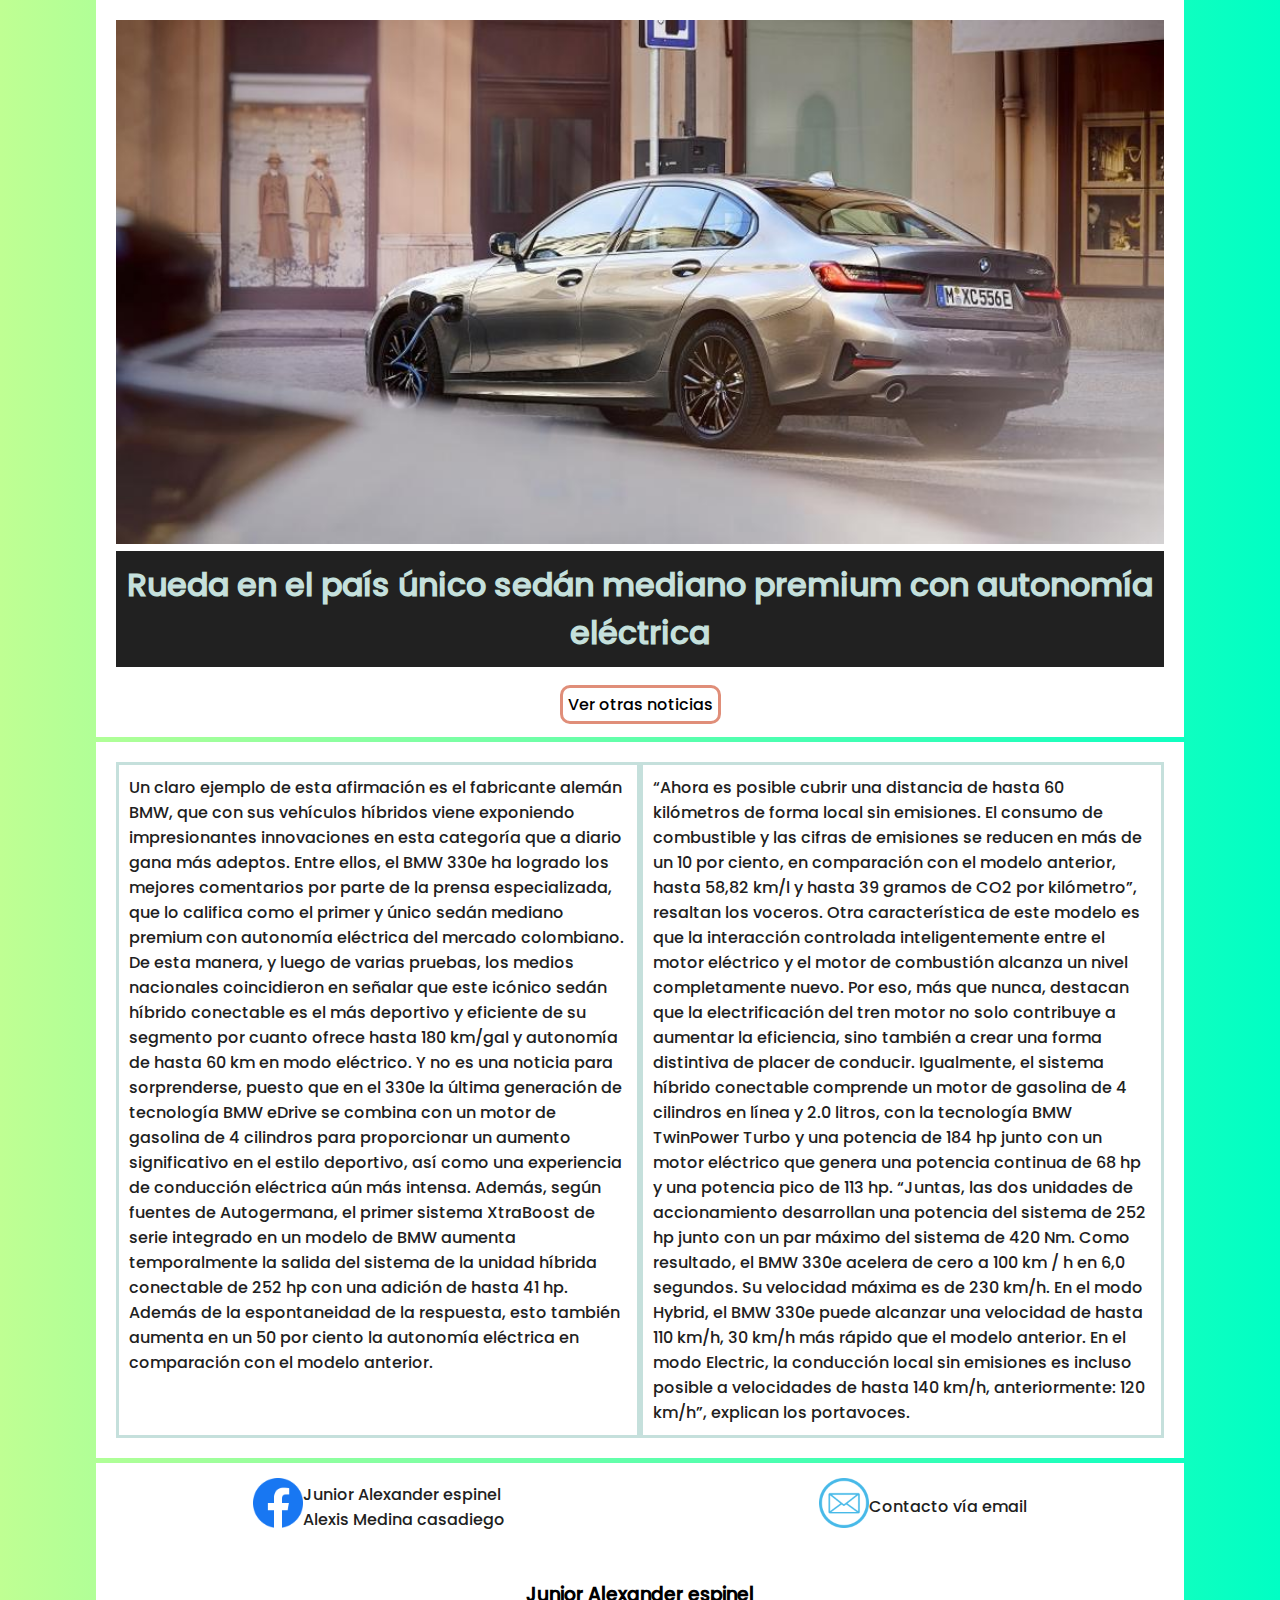
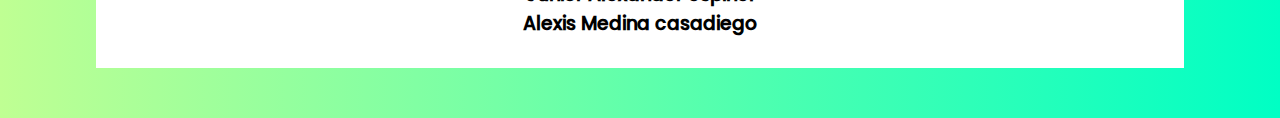
<file: html/noticia1.html>
<!DOCTYPE html>
<html lang="en">
<head>
    <meta charset="UTF-8">
    <meta http-equiv="X-UA-Compatible" content="IE=edge">
    <meta name="viewport" content="width=device-width, initial-scale=1.0">
    <title>Noticia 1</title>
    <link rel="stylesheet" href="../css/noticias.css">
</head>
<body>
    <header class="header contenedor">
       <div class="contenedor-noticia">
           <div class="contenedor-img">
               <img src="../img/noticias/noticia1.jpeg" alt="">
           </div>
           <div class="contenedor-titulo">
               <h1>Rueda en el país único sedán mediano premium con autonomía eléctrica</h1>
           </div>
           <br>
           <a href="../index.html">Ver otras noticias</a>
       </div>
    </header>

    <section class="contenedor">
        <div class="contenedor-texto">
           <div class="parrafo">
            <p>Un claro ejemplo de esta afirmación es el fabricante alemán BMW, que con sus vehículos híbridos viene exponiendo impresionantes innovaciones en esta categoría que a diario gana más adeptos.

                Entre ellos, el BMW 330e ha logrado los mejores comentarios por parte de la prensa especializada, que lo califica como el primer y único sedán mediano premium con autonomía eléctrica del mercado colombiano.
                
                De esta manera, y luego de varias pruebas, los medios nacionales coincidieron en señalar que este icónico sedán híbrido conectable es el más deportivo y eficiente de su segmento por cuanto ofrece hasta 180 km/gal y autonomía de hasta 60 km en modo eléctrico.
                
                Y no es una noticia para sorprenderse, puesto que en el 330e la última generación de tecnología BMW eDrive se combina con un motor de gasolina de 4 cilindros para proporcionar un aumento significativo en el estilo deportivo, así como una experiencia de conducción eléctrica aún más intensa.
                
                Además, según fuentes de Autogermana, el primer sistema XtraBoost de serie integrado en un modelo de BMW aumenta temporalmente la salida del sistema de la unidad híbrida conectable de 252 hp con una adición de hasta 41 hp. Además de la espontaneidad de la respuesta, esto también aumenta en un 50 por ciento la autonomía eléctrica en comparación con el modelo anterior.
                
            </p>
           </div>

           <div class="parrafo">
            “Ahora es posible cubrir una distancia de hasta 60 kilómetros de forma local sin emisiones. El consumo de combustible y las cifras de emisiones se reducen en más de un 10 por ciento, en comparación con el modelo anterior, hasta 58,82 km/l y hasta 39 gramos de CO2 por kilómetro”, resaltan los voceros.
                
            Otra característica de este modelo es que la interacción controlada inteligentemente entre el motor eléctrico y el motor de combustión alcanza un nivel completamente nuevo. Por eso, más que nunca, destacan que la electrificación del tren motor no solo contribuye a aumentar la eficiencia, sino también a crear una forma distintiva de placer de conducir.
            
            Igualmente, el sistema híbrido conectable comprende un motor de gasolina de 4 cilindros en línea y 2.0 litros, con la tecnología BMW TwinPower Turbo y una potencia de 184 hp junto con un motor eléctrico que genera una potencia continua de 68 hp y una potencia pico de 113 hp.
            
            “Juntas, las dos unidades de accionamiento desarrollan una potencia del sistema de 252 hp junto con un par máximo del sistema de 420 Nm. Como resultado, el BMW 330e acelera de cero a 100 km / h en 6,0 segundos. Su velocidad máxima es de 230 km/h. En el modo Hybrid, el BMW 330e puede alcanzar una velocidad de hasta 110 km/h, 30 km/h más rápido que el modelo anterior. En el modo Electric, la conducción local sin emisiones es incluso posible a velocidades de hasta 140 km/h, anteriormente: 120 km/h”, explican los portavoces.
           </div>
        </div>
    </section>

    <footer id="contacto" class="footer contenedor">


        <div class="contenedor-general">

            <div class="red-social">
                <div class="icono">
                    <img src="../img/logo-facebook.png" alt=""
                        width="50px" height="50px">
                </div>
                <div class="texto">
                    <a href="https://www.facebook.com/" target="_blank">Junior Alexander espinel</a> <br>
                    <a href="https://www.facebook.com/" target="_blank">Alexis Medina casadiego</a>
                </div>
            </div>

            <div class="red-social">
                <div class="icono">
                    <img src="../img/logo-email.png" alt="" width="50px"
                        height="50px">
                </div>
                <div class="texto">
                    <a
                        href="mailto:juniorespinel42@gmail.com?subject=Desde página">Contacto
                        vía email</a>
                </div>
            </div>




        </div>

        <div class="powerby">
            <div class="integrantes">
                <h3>Junior Alexander espinel</h3>
                <h3>Alexis Medina casadiego</h3>
            </div>
        </div>
    </footer>
</body>
</html>
</file>
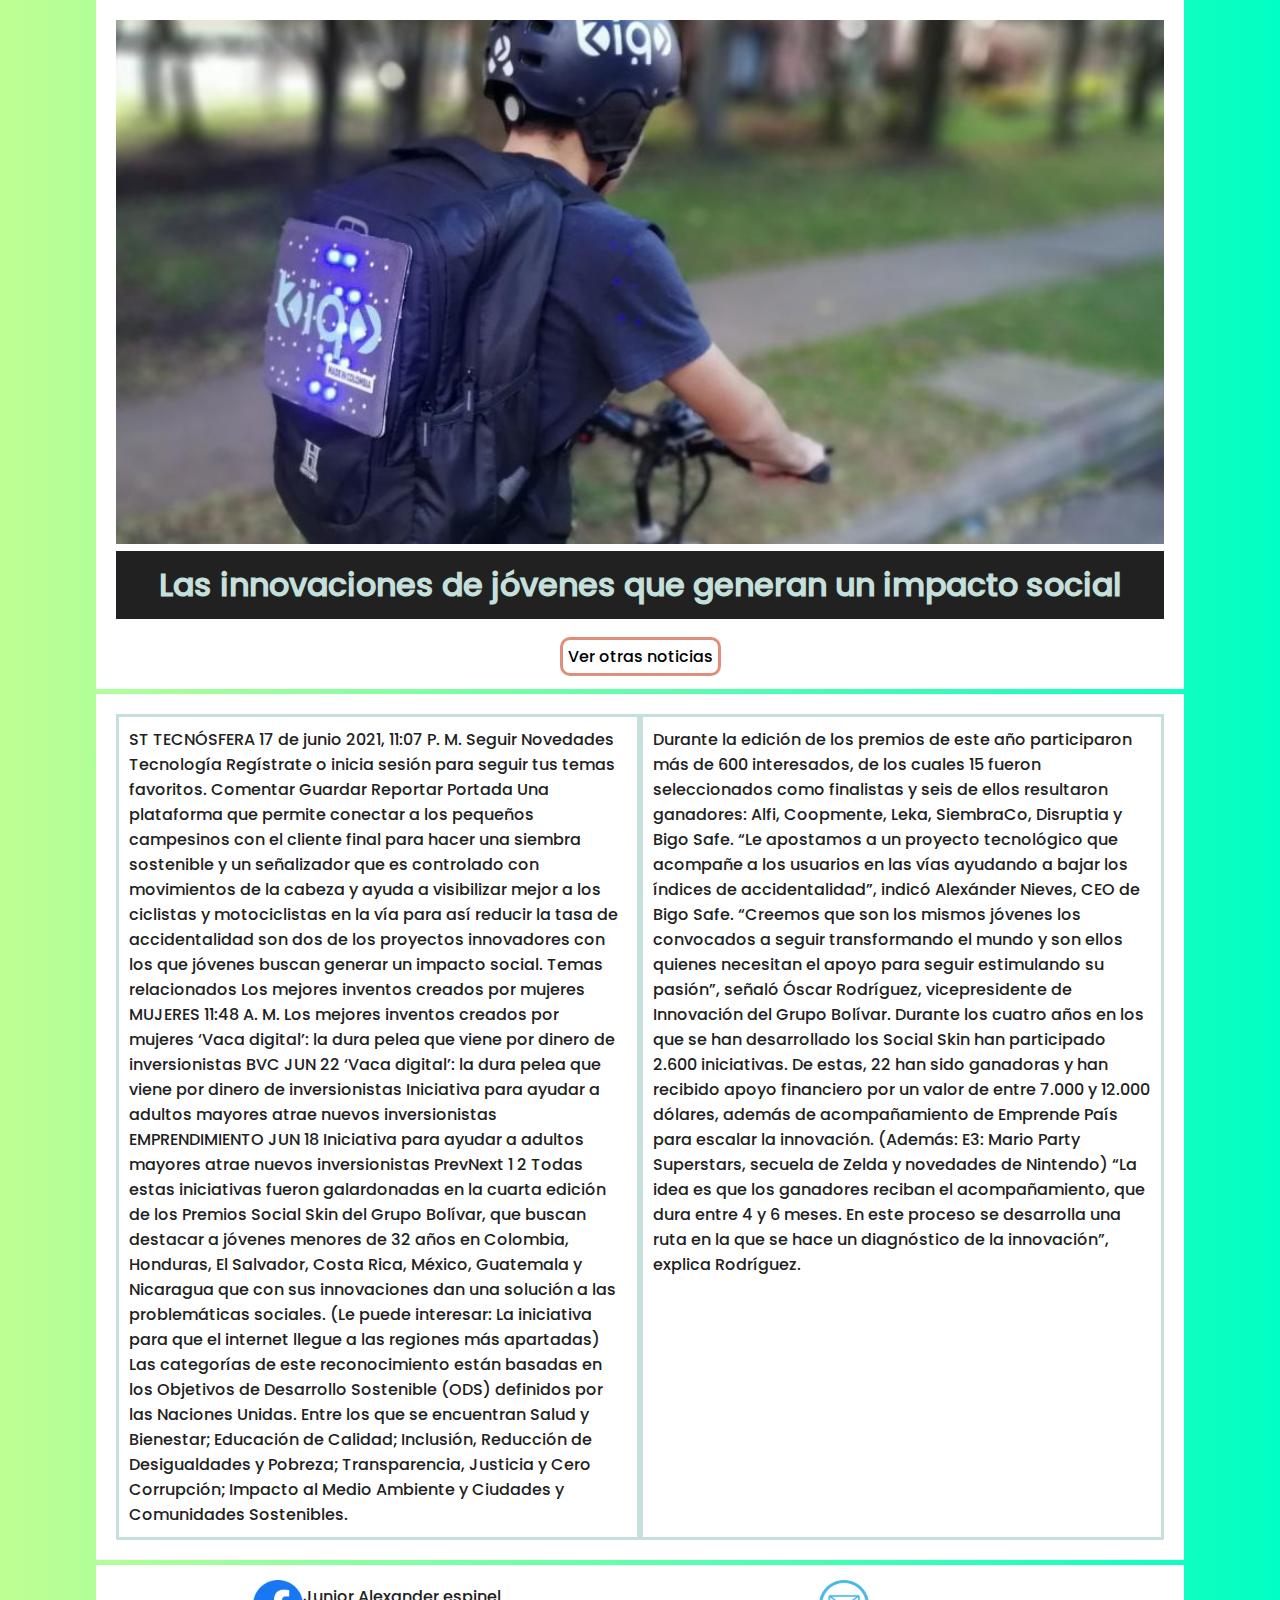
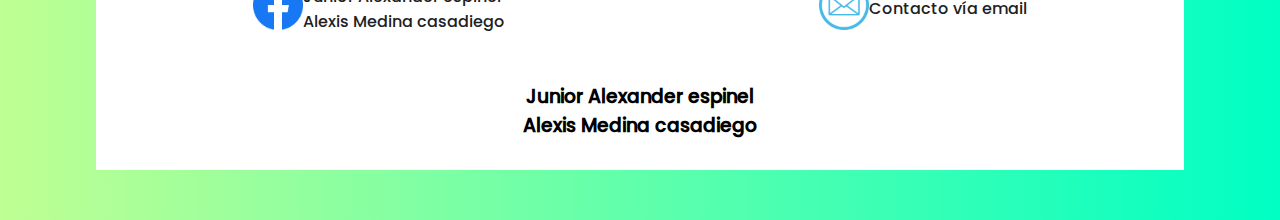
<file: html/noticia2.html>
<!DOCTYPE html>
<html lang="en">
<head>
    <meta charset="UTF-8">
    <meta http-equiv="X-UA-Compatible" content="IE=edge">
    <meta name="viewport" content="width=device-width, initial-scale=1.0">
    <title>Noticia 2</title>
    <link rel="stylesheet" href="../css/noticias.css">
</head>
<body>
    <header class="header contenedor">
       <div class="contenedor-noticia">
           <div class="contenedor-img">
               <img src="../img/noticias/noticia2.jpeg" alt="">
           </div>
           <div class="contenedor-titulo">
               <h1>Las innovaciones de jóvenes que generan un impacto social
            </h1>
           </div>
           <br>
           <a href="../index.html">Ver otras noticias</a>
       </div>
    </header>

    <section class="contenedor">
        <div class="contenedor-texto">
           <div class="parrafo">
            <p>
                ST
                TECNÓSFERA
                17 de junio 2021, 11:07 P. M.
                Seguir
                Novedades Tecnología
                Regístrate o inicia sesión para seguir tus temas favoritos.
                
                Comentar
                Guardar
                Reportar
                Portada
                Una plataforma que permite conectar a los pequeños campesinos con el cliente final para hacer una siembra sostenible y un señalizador que es controlado con movimientos de la cabeza y ayuda a visibilizar mejor a los ciclistas y motociclistas en la vía para así reducir la tasa de accidentalidad son dos de los proyectos innovadores con los que jóvenes buscan generar un impacto social.
                
                Temas relacionados
                Los mejores inventos creados por mujeres
                MUJERES 11:48 A. M.
                Los mejores inventos creados por mujeres
                ‘Vaca digital’: la dura pelea que viene por dinero de inversionistas
                BVC JUN 22
                ‘Vaca digital’: la dura pelea que viene por dinero de inversionistas
                Iniciativa para ayudar a adultos mayores atrae nuevos inversionistas
                EMPRENDIMIENTO JUN 18
                Iniciativa para ayudar a adultos mayores atrae nuevos inversionistas
                PrevNext
                1
                2
                Todas estas iniciativas fueron galardonadas en la cuarta edición de los Premios Social Skin del Grupo Bolívar, que buscan destacar a jóvenes menores de 32 años en Colombia, Honduras, El Salvador, Costa Rica, México, Guatemala y Nicaragua que con sus innovaciones dan una solución a las problemáticas sociales.
                
                (Le puede interesar: La iniciativa para que el internet llegue a las regiones más apartadas)
                
                Las categorías de este reconocimiento están basadas en los Objetivos de Desarrollo Sostenible (ODS) definidos por las Naciones Unidas. Entre los que se encuentran Salud y Bienestar; Educación de Calidad; Inclusión, Reducción de Desigualdades y Pobreza; Transparencia, Justicia y Cero Corrupción; Impacto al Medio Ambiente y Ciudades y Comunidades Sostenibles.

            </p>
           </div>

           <div class="parrafo">
            Durante la edición de los premios de este año participaron más de 600 interesados, de los cuales 15 fueron seleccionados como finalistas y seis de ellos resultaron ganadores: Alfi, Coopmente, Leka, SiembraCo, Disruptia y Bigo Safe.

            “Le apostamos a un proyecto tecnológico que acompañe a los usuarios en las vías ayudando a bajar los índices de accidentalidad”, indicó Alexánder Nieves, CEO de Bigo Safe.
                            
            “Creemos que son los mismos jóvenes los convocados a seguir transformando el mundo y son ellos quienes necesitan el apoyo para seguir estimulando su pasión”, señaló Óscar Rodríguez, vicepresidente de Innovación del Grupo Bolívar.
                
            Durante los cuatro años en los que se han desarrollado los Social Skin han participado 2.600 iniciativas. De estas, 22 han sido ganadoras y han recibido apoyo financiero por un valor de entre 7.000 y 12.000 dólares, además de acompañamiento de Emprende País para escalar la innovación.
            
            (Además: E3: Mario Party Superstars, secuela de Zelda y novedades de Nintendo)
            
            “La idea es que los ganadores reciban el acompañamiento, que dura entre 4 y 6 meses. En este proceso se desarrolla una ruta en la que se hace un diagnóstico de la innovación”, explica Rodríguez.
            
           </div>
        </div>
    </section>

    <footer id="contacto" class="footer contenedor">


        <div class="contenedor-general">

            <div class="red-social">
                <div class="icono">
                    <img src="../img/logo-facebook.png" alt=""
                        width="50px" height="50px">
                </div>
                <div class="texto">
                    <a href="https://www.facebook.com/" target="_blank">Junior Alexander espinel</a> <br>
                    <a href="https://www.facebook.com/" target="_blank">Alexis Medina casadiego</a>
                </div>
            </div>

            <div class="red-social">
                <div class="icono">
                    <img src="../img/logo-email.png" alt="" width="50px"
                        height="50px">
                </div>
                <div class="texto">
                    <a
                        href="mailto:juniorespinel42@gmail.com?subject=Desde página">Contacto
                        vía email</a>
                </div>
            </div>




        </div>

        <div class="powerby">
            <div class="integrantes">
                <h3>Junior Alexander espinel</h3>
                <h3>Alexis Medina casadiego</h3>
            </div>
        </div>
    </footer>
</body>
</html>
</file>
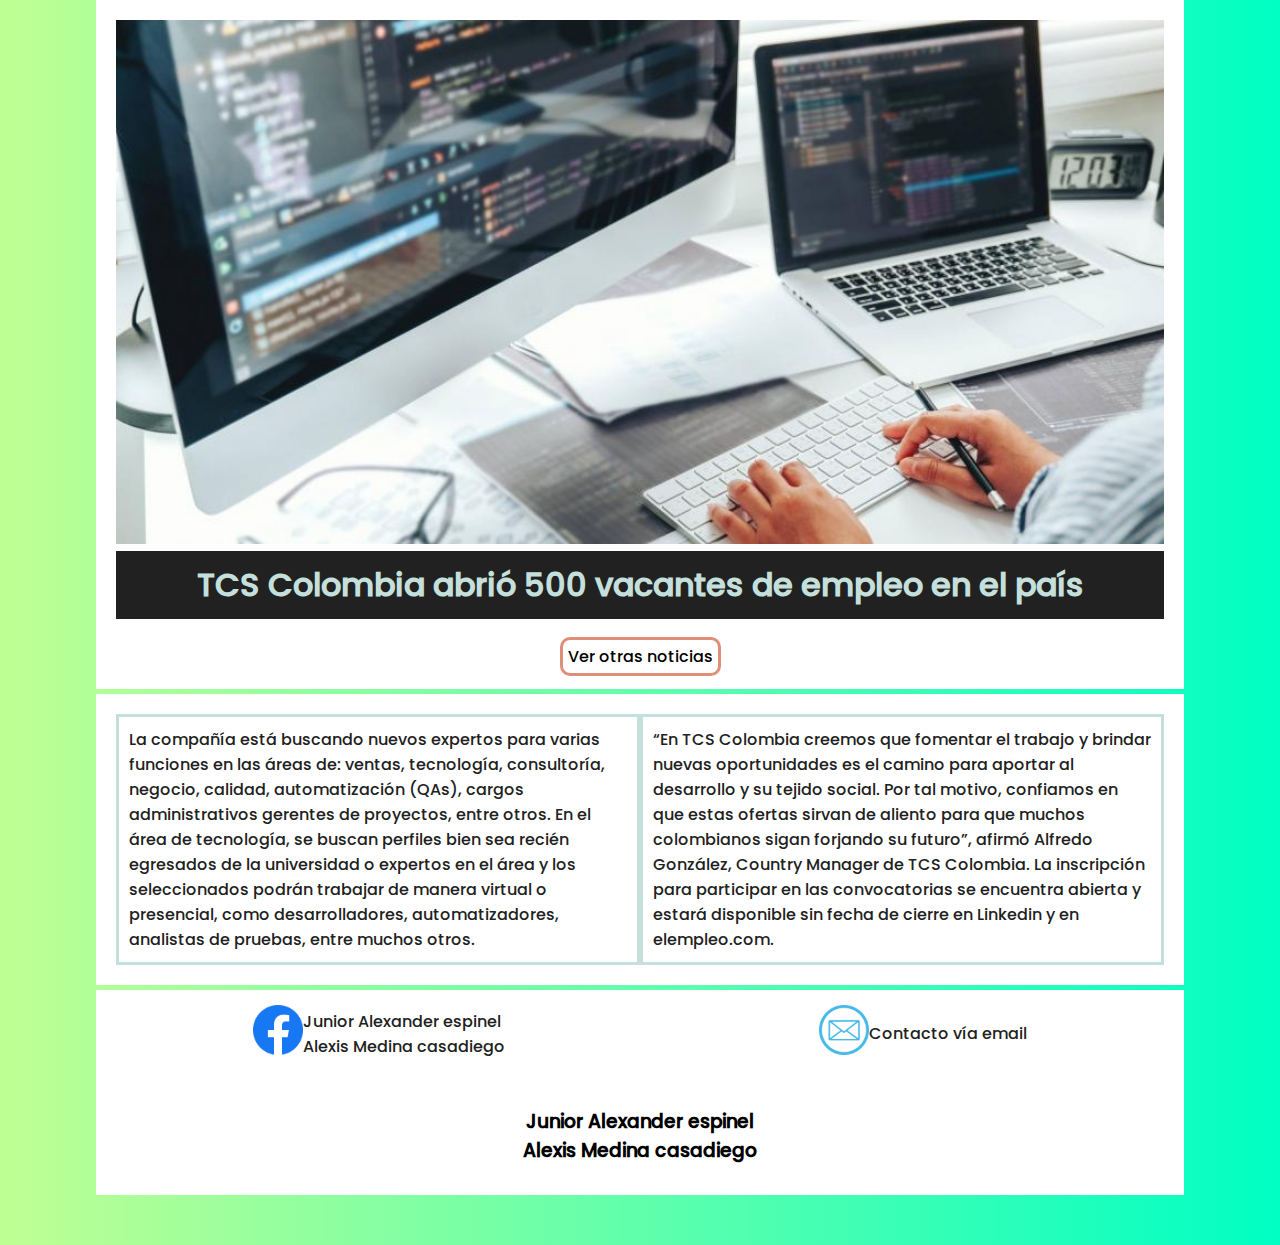
<file: html/noticia3.html>
<!DOCTYPE html>
<html lang="en">
<head>
    <meta charset="UTF-8">
    <meta http-equiv="X-UA-Compatible" content="IE=edge">
    <meta name="viewport" content="width=device-width, initial-scale=1.0">
    <title>Noticia 3</title>
    <link rel="stylesheet" href="../css/noticias.css">
</head>
<body>
    <header class="header contenedor">
       <div class="contenedor-noticia">
           <div class="contenedor-img">
               <img src="../img/noticias/noticia3.jpeg" alt="">
           </div>
           <div class="contenedor-titulo">
               <h1>TCS Colombia abrió 500 vacantes de empleo en el país
            </h1>
           </div>
           <br>
           <a href="../index.html">Ver otras noticias</a>
       </div>
    </header>

    <section class="contenedor">
        <div class="contenedor-texto">
           <div class="parrafo">
            <p>La compañía está buscando nuevos expertos para varias funciones en las áreas de: ventas, tecnología, consultoría, negocio, calidad, automatización (QAs), cargos administrativos gerentes de proyectos, entre otros.

                En el área de tecnología, se buscan perfiles bien sea recién egresados de la universidad o expertos en el área y los seleccionados podrán trabajar de manera virtual o presencial, como desarrolladores, automatizadores, analistas de pruebas, entre muchos otros.
                
            </p>
           </div>

           <div class="parrafo">
            “En TCS Colombia creemos que fomentar el trabajo y brindar nuevas oportunidades es el camino para aportar al desarrollo y su tejido social. Por tal motivo, confiamos en que estas ofertas sirvan de aliento para que muchos colombianos sigan forjando su futuro”, afirmó Alfredo González, Country Manager de TCS Colombia.

            La inscripción para participar en las convocatorias se encuentra abierta y estará disponible sin fecha de cierre en Linkedin y en elempleo.com.
           </div>
        </div>
    </section>

    <footer id="contacto" class="footer contenedor">


        <div class="contenedor-general">

            <div class="red-social">
                <div class="icono">
                    <img src="../img/logo-facebook.png" alt=""
                        width="50px" height="50px">
                </div>
                <div class="texto">
                    <a href="https://www.facebook.com/" target="_blank">Junior Alexander espinel</a> <br>
                    <a href="https://www.facebook.com/" target="_blank">Alexis Medina casadiego</a>
                </div>
            </div>

            <div class="red-social">
                <div class="icono">
                    <img src="../img/logo-email.png" alt="" width="50px"
                        height="50px">
                </div>
                <div class="texto">
                    <a
                        href="mailto:juniorespinel42@gmail.com?subject=Desde página">Contacto
                        vía email</a>
                </div>
            </div>




        </div>

        <div class="powerby">
            <div class="integrantes">
                <h3>Junior Alexander espinel</h3>
                <h3>Alexis Medina casadiego</h3>
            </div>
        </div>
    </footer>
</body>
</html>
</file>
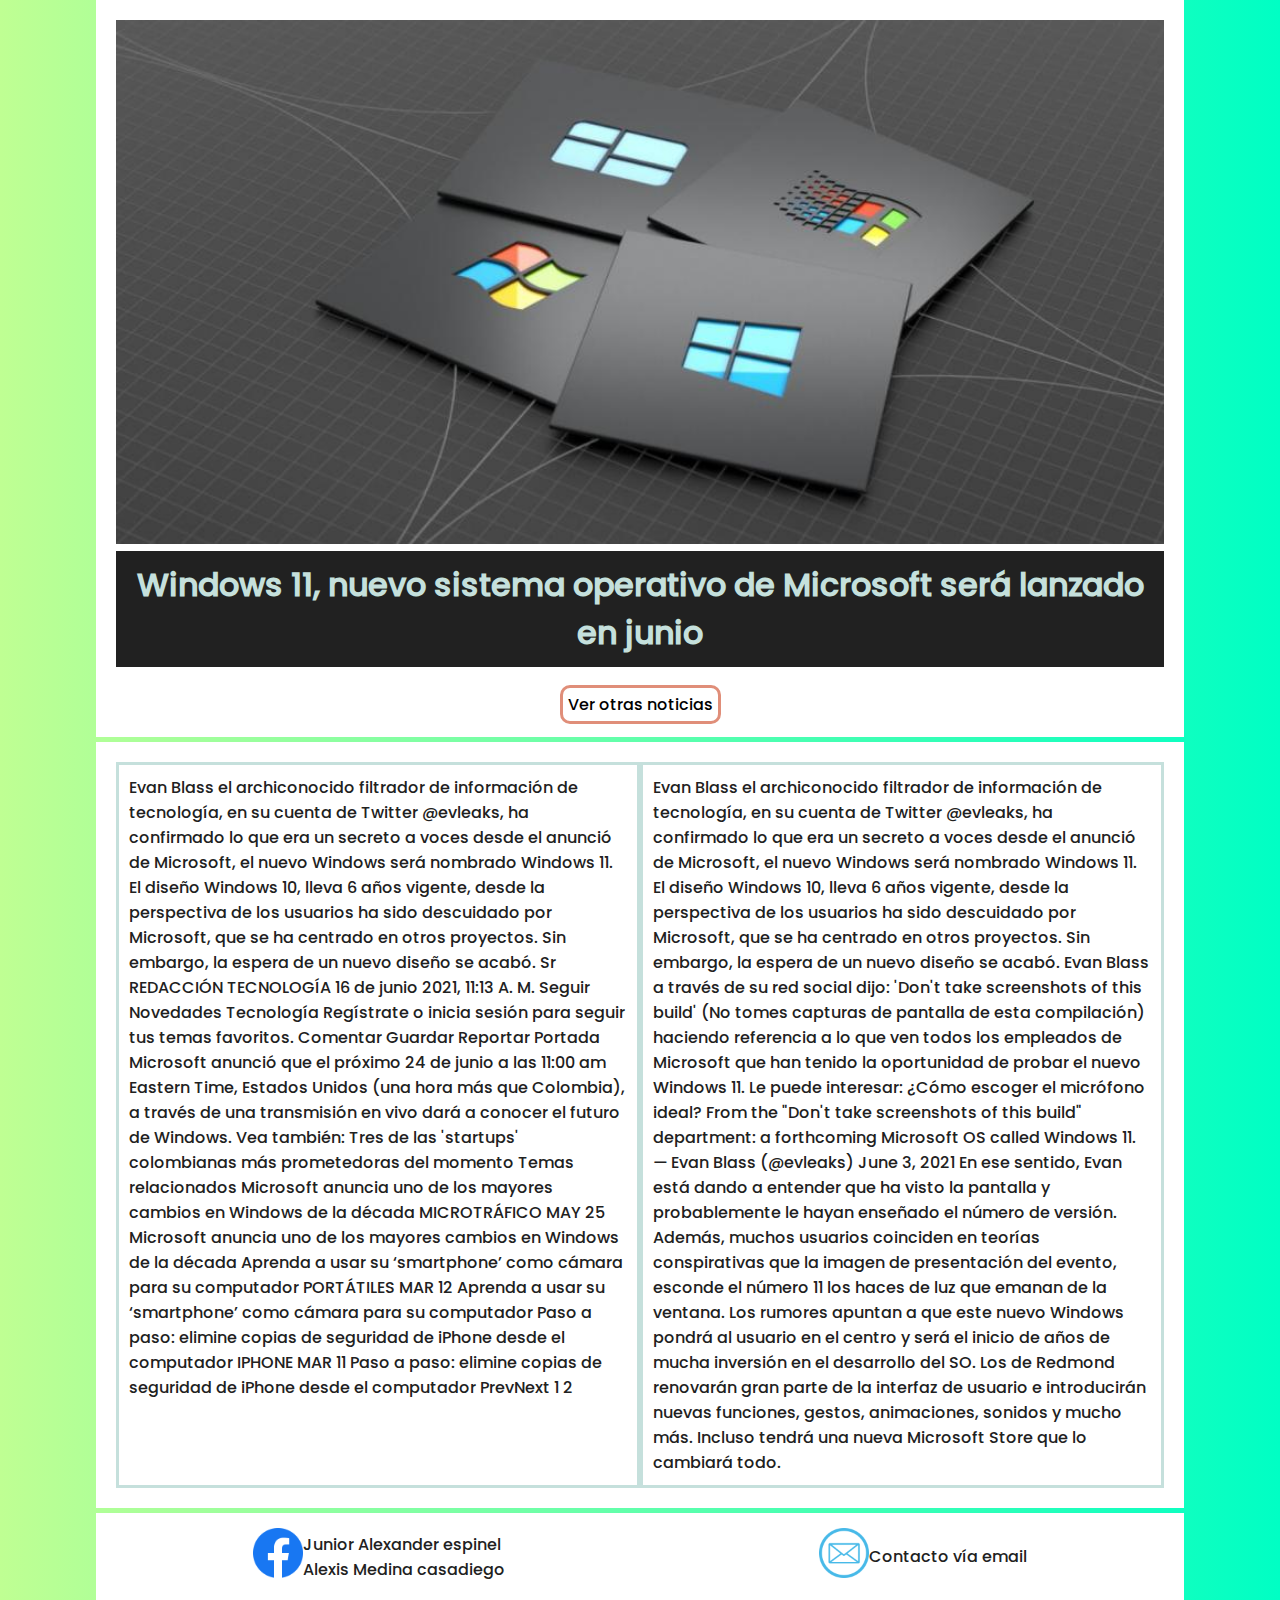
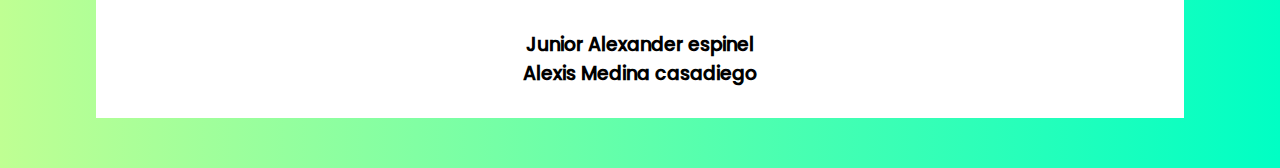
<file: html/noticia4.html>
<!DOCTYPE html>
<html lang="en">
<head>
    <meta charset="UTF-8">
    <meta http-equiv="X-UA-Compatible" content="IE=edge">
    <meta name="viewport" content="width=device-width, initial-scale=1.0">
    <title>Noticia 4</title>
    <link rel="stylesheet" href="../css/noticias.css">
</head>
<body>
    <header class="header contenedor">
       <div class="contenedor-noticia">
           <div class="contenedor-img">
               <img src="../img/noticias/noticia4.jpeg" alt="">
           </div>
           <div class="contenedor-titulo">
               <h1>Windows 11, nuevo sistema operativo de Microsoft será lanzado en junio</h1>
           </div>
           <br>
           <a href="../index.html">Ver otras noticias</a>
       </div>
    </header>

    <section class="contenedor">
        <div class="contenedor-texto">
           <div class="parrafo">
            <p>Evan Blass el archiconocido filtrador de información de tecnología, en su cuenta de Twitter @evleaks, ha confirmado lo que era un secreto a voces desde el anunció de Microsoft, el nuevo Windows será nombrado Windows 11.

                El diseño Windows 10, lleva 6 años vigente, desde la perspectiva de los usuarios ha sido descuidado por Microsoft, que se ha centrado en otros proyectos. Sin embargo, la espera de un nuevo diseño se acabó. 
                Sr
REDACCIÓN TECNOLOGÍA
16 de junio 2021, 11:13 A. M.
Seguir
Novedades Tecnología
Regístrate o inicia sesión para seguir tus temas favoritos.

Comentar
Guardar
Reportar
Portada
Microsoft anunció que el próximo 24 de junio a las 11:00 am Eastern Time, Estados Unidos (una hora más que Colombia), a través de una transmisión en vivo dará a conocer el futuro de Windows. 

Vea también: Tres de las 'startups' colombianas más prometedoras del momento

Temas relacionados
Microsoft anuncia uno de los mayores cambios en Windows de la década
MICROTRÁFICO MAY 25
Microsoft anuncia uno de los mayores cambios en Windows de la década
Aprenda a usar su ‘smartphone’ como cámara para su computador
PORTÁTILES MAR 12
Aprenda a usar su ‘smartphone’ como cámara para su computador
Paso a paso: elimine copias de seguridad de iPhone desde el computador
IPHONE MAR 11
Paso a paso: elimine copias de seguridad de iPhone desde el computador
PrevNext
1
2
            </p>
           </div>

           <div class="parrafo">
           

Evan Blass el archiconocido filtrador de información de tecnología, en su cuenta de Twitter @evleaks, ha confirmado lo que era un secreto a voces desde el anunció de Microsoft, el nuevo Windows será nombrado Windows 11.

El diseño Windows 10, lleva 6 años vigente, desde la perspectiva de los usuarios ha sido descuidado por Microsoft, que se ha centrado en otros proyectos. Sin embargo, la espera de un nuevo diseño se acabó. 

Evan Blass a través de su red social dijo: 'Don't take screenshots of this build' (No tomes capturas de pantalla de esta compilación) haciendo referencia a lo que ven todos los empleados de Microsoft que han tenido la oportunidad de probar el nuevo Windows 11.


Le puede interesar: ¿Cómo escoger el micrófono ideal?

From the "Don't take screenshots of this build" department: a forthcoming Microsoft OS called Windows 11.

— Evan Blass (@evleaks) June 3, 2021
En ese sentido, Evan está dando a entender que ha visto la pantalla y probablemente le hayan enseñado el número de versión.

Además, muchos usuarios coinciden en teorías conspirativas que la imagen de presentación del evento, esconde el número 11 los haces de luz que emanan de la ventana.

Los rumores apuntan a que este nuevo Windows pondrá al usuario en el centro y será el inicio de años de mucha inversión en el desarrollo del SO. Los de Redmond renovarán gran parte de la interfaz de usuario e introducirán nuevas funciones, gestos, animaciones, sonidos y mucho más. Incluso tendrá una nueva Microsoft Store que lo cambiará todo.
           </div>
        </div>
    </section>

    <footer id="contacto" class="footer contenedor">


        <div class="contenedor-general">

            <div class="red-social">
                <div class="icono">
                    <img src="../img/logo-facebook.png" alt=""
                        width="50px" height="50px">
                </div>
                <div class="texto">
                    <a href="https://www.facebook.com/" target="_blank">Junior Alexander espinel</a> <br>
                    <a href="https://www.facebook.com/" target="_blank">Alexis Medina casadiego</a>
                </div>
            </div>

            <div class="red-social">
                <div class="icono">
                    <img src="../img/logo-email.png" alt="" width="50px"
                        height="50px">
                </div>
                <div class="texto">
                    <a
                        href="mailto:juniorespinel42@gmail.com?subject=Desde página">Contacto
                        vía email</a>
                </div>
            </div>




        </div>

        <div class="powerby">
            <div class="integrantes">
                <h3>Junior Alexander espinel</h3>
                <h3>Alexis Medina casadiego</h3>
            </div>
        </div>
    </footer>
</body>
</html>
</file>
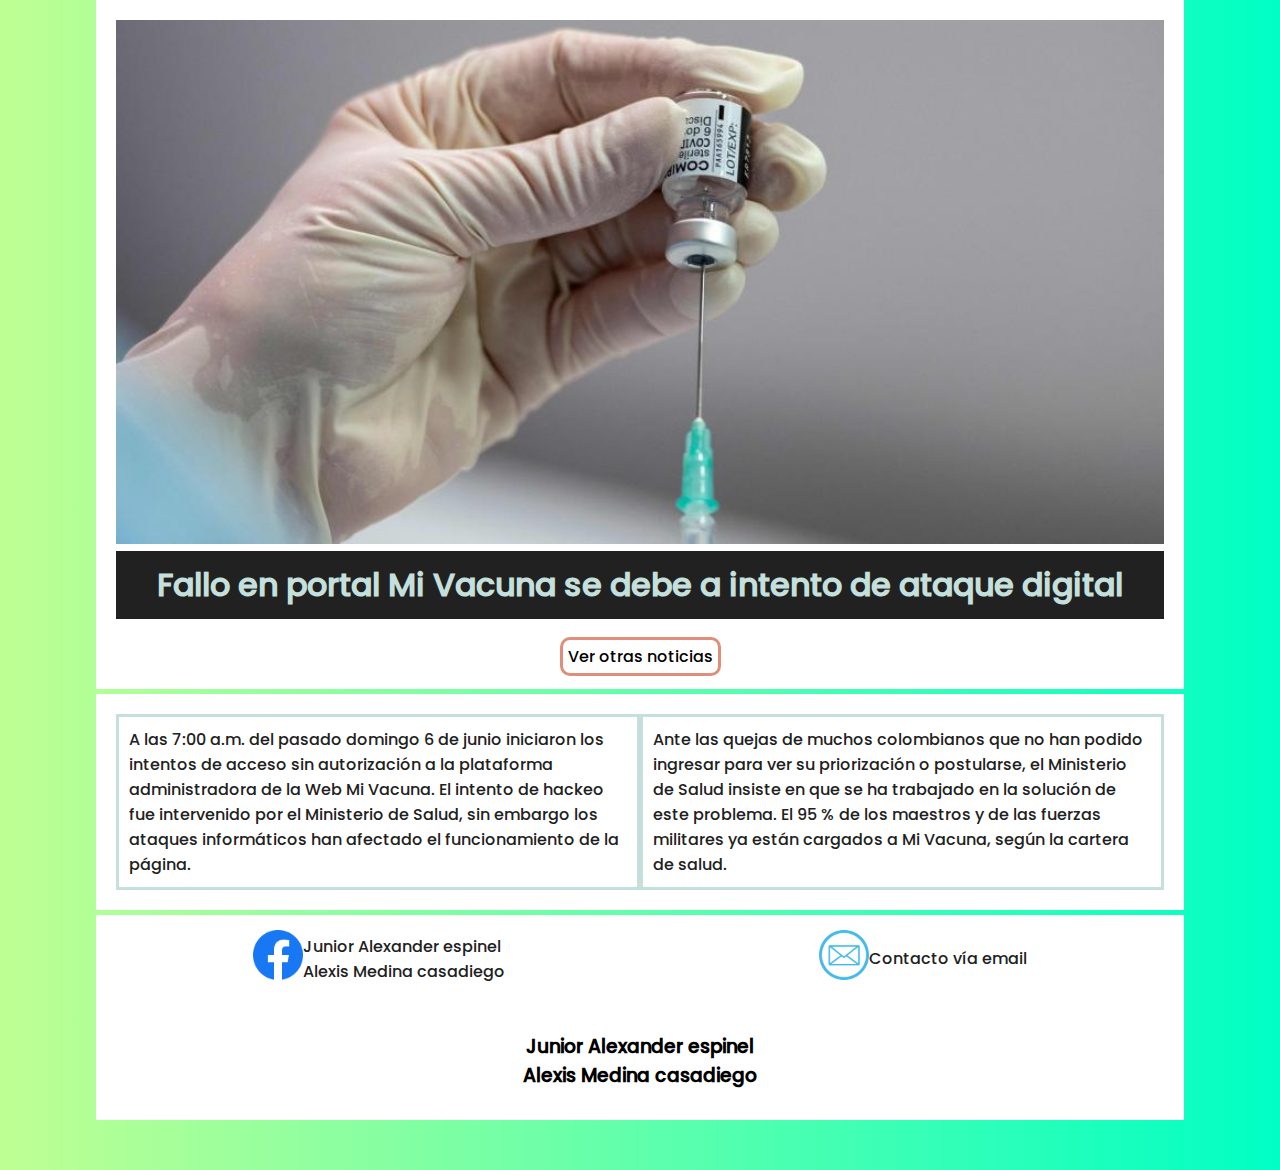
<file: html/noticia5.html>
<!DOCTYPE html>
<html lang="en">
<head>
    <meta charset="UTF-8">
    <meta http-equiv="X-UA-Compatible" content="IE=edge">
    <meta name="viewport" content="width=device-width, initial-scale=1.0">
    <title>Noticia 5</title>
    <link rel="stylesheet" href="../css/noticias.css">
</head>
<body>
    <header class="header contenedor">
       <div class="contenedor-noticia">
           <div class="contenedor-img">
               <img src="../img/noticias/noticia5.jpeg" alt="">
           </div>
           <div class="contenedor-titulo">
               <h1>Fallo en portal Mi Vacuna se debe a intento de ataque digital</h1>
           </div>
           <br>
           <a href="../index.html">Ver otras noticias</a>
       </div>
    </header>

    <section class="contenedor">
        <div class="contenedor-texto">
           <div class="parrafo">
            <p>A las 7:00 a.m. del pasado domingo 6 de junio iniciaron los intentos de acceso sin autorización a la plataforma administradora de la Web Mi Vacuna. El intento de hackeo fue intervenido por el Ministerio de Salud, sin embargo los ataques informáticos han afectado el funcionamiento de la página.
                
            </p>
           </div>

           <div class="parrafo">
            Ante las quejas de muchos colombianos que no han podido ingresar para ver su priorización o postularse, el Ministerio de Salud insiste en que se ha trabajado en la solución de este problema.

            El 95 % de los maestros y de las fuerzas militares ya están cargados a Mi Vacuna, según la cartera de salud.
           </div>
        </div>
    </section>

    <footer id="contacto" class="footer contenedor">


        <div class="contenedor-general">

            <div class="red-social">
                <div class="icono">
                    <img src="../img/logo-facebook.png" alt=""
                        width="50px" height="50px">
                </div>
                <div class="texto">
                    <a href="https://www.facebook.com/" target="_blank">Junior Alexander espinel</a> <br>
                    <a href="https://www.facebook.com/" target="_blank">Alexis Medina casadiego</a>
                </div>
            </div>

            <div class="red-social">
                <div class="icono">
                    <img src="../img/logo-email.png" alt="" width="50px"
                        height="50px">
                </div>
                <div class="texto">
                    <a
                        href="mailto:juniorespinel42@gmail.com?subject=Desde página">Contacto
                        vía email</a>
                </div>
            </div>




        </div>

        <div class="powerby">
            <div class="integrantes">
                <h3>Junior Alexander espinel</h3>
                <h3>Alexis Medina casadiego</h3>
            </div>
        </div>
    </footer>
</body>
</html>
</file>
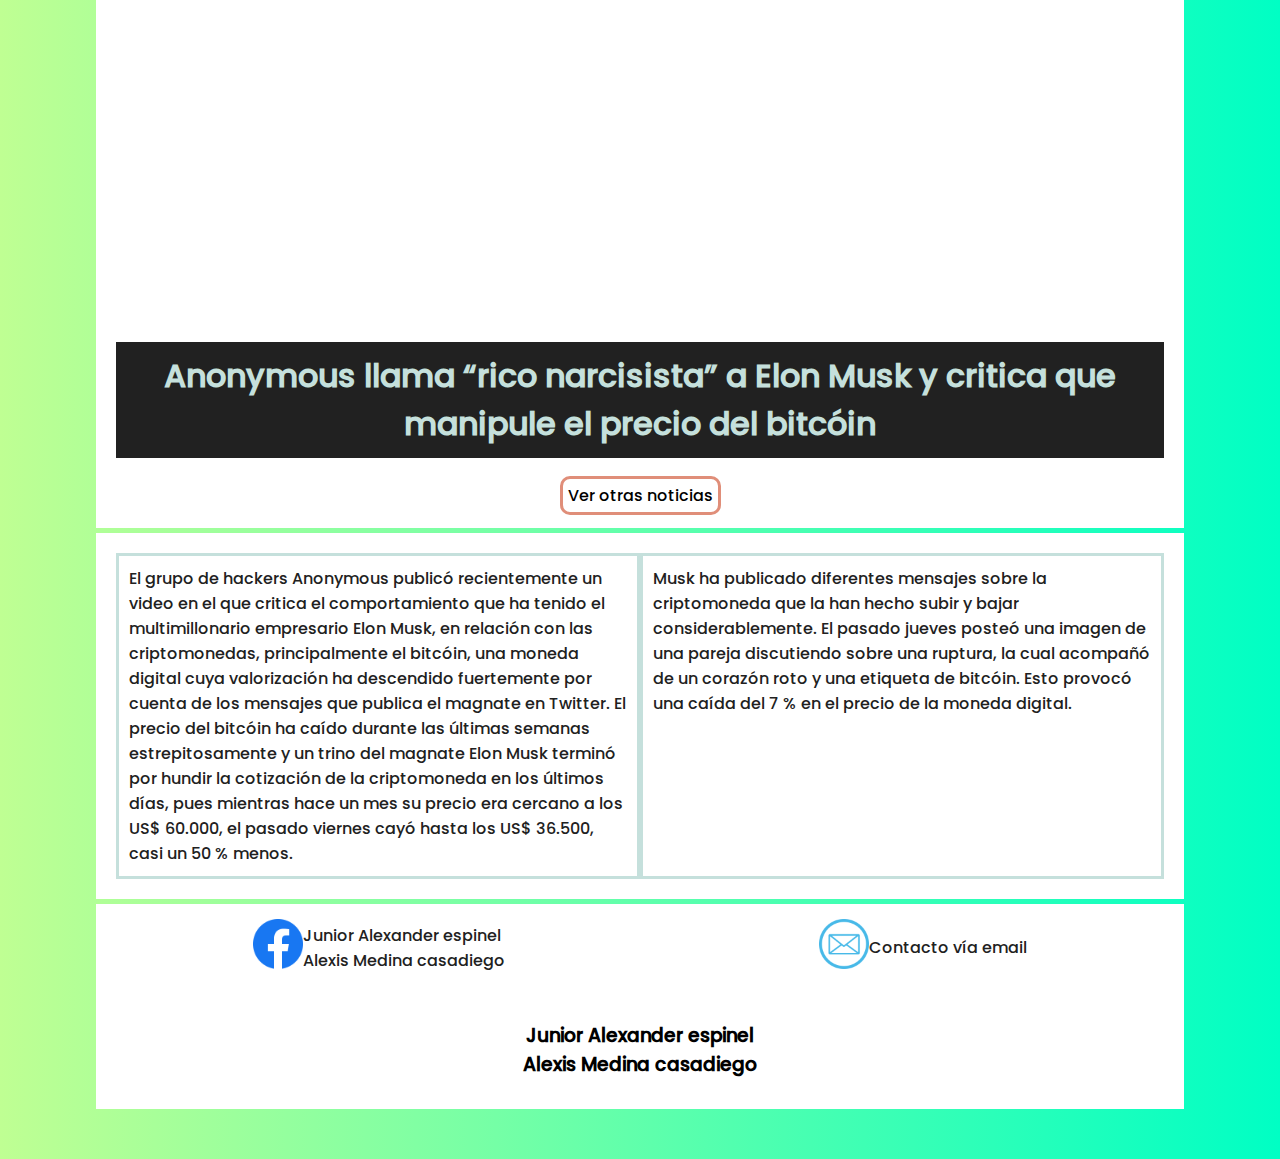
<file: html/noticia6.html>
<!DOCTYPE html>
<html lang="en">
<head>
    <meta charset="UTF-8">
    <meta http-equiv="X-UA-Compatible" content="IE=edge">
    <meta name="viewport" content="width=device-width, initial-scale=1.0">
    <title>Noticia 6</title>
    <link rel="stylesheet" href="../css/noticias.css">
</head>
<body>
    <header class="header contenedor">
       <div class="contenedor-noticia">
           <div class="contenedor-img">
            <iframe width="560" height="315" src="https://www.youtube.com/embed/cYBfz2nf2T0"
            title="YouTube video player" frameborder="0"
            allow="accelerometer; autoplay; clipboard-write; encrypted-media; gyroscope; picture-in-picture"
            allowfullscreen></iframe>

           </div>
           <div class="contenedor-titulo">
               <h1>Anonymous llama “rico narcisista” a Elon Musk y critica que manipule el precio del bitcóin</h1>
           </div>
           <br>
           <a href="../index.html">Ver otras noticias</a>
       </div>
    </header>

    <section class="contenedor">
        <div class="contenedor-texto">
           <div class="parrafo">
            <p>El grupo de hackers Anonymous publicó recientemente un video en el que critica el comportamiento que ha tenido el multimillonario empresario Elon Musk, en relación con las criptomonedas, principalmente el bitcóin, una moneda digital cuya valorización ha descendido fuertemente por cuenta de los mensajes que publica el magnate en Twitter.

                El precio del bitcóin ha caído durante las últimas semanas estrepitosamente y un trino del magnate Elon Musk terminó por hundir la cotización de la criptomoneda en los últimos días, pues mientras hace un mes su precio era cercano a los US$ 60.000, el pasado viernes cayó hasta los US$ 36.500, casi un 50 % menos.
                
            </p>
           </div>

           <div class="parrafo">
            Musk ha publicado diferentes mensajes sobre la criptomoneda que la han hecho subir y bajar considerablemente. El pasado jueves posteó una imagen de una pareja discutiendo sobre una ruptura, la cual acompañó de un corazón roto y una etiqueta de bitcóin. Esto provocó una caída del 7 % en el precio de la moneda digital.    </div>
        </div>
    </section>

    <footer id="contacto" class="footer contenedor">


        <div class="contenedor-general">

            <div class="red-social">
                <div class="icono">
                    <img src="../img/logo-facebook.png" alt=""
                        width="50px" height="50px">
                </div>
                <div class="texto">
                    <a href="https://www.facebook.com/" target="_blank">Junior Alexander espinel</a> <br>
                    <a href="https://www.facebook.com/" target="_blank">Alexis Medina casadiego</a>
                </div>
            </div>

            <div class="red-social">
                <div class="icono">
                    <img src="../img/logo-email.png" alt="" width="50px"
                        height="50px">
                </div>
                <div class="texto">
                    <a
                        href="mailto:juniorespinel42@gmail.com?subject=Desde página">Contacto
                        vía email</a>
                </div>
            </div>




        </div>

        <div class="powerby">
            <div class="integrantes">
                <h3>Junior Alexander espinel</h3>
                <h3>Alexis Medina casadiego</h3>
            </div>
        </div>
    </footer>
</body>
</html>
</file>
<file: css/noticias.css>
@import url(index.css);


.contenedor-noticia{
    background-color: #fff;
    align-items: center;
    align-content: center;
    text-align: center;
    padding: 20px;
}

.contenedor-noticia iframe{
    width: 100%;
}

.contenedor-noticia a{
    color: #000;
    text-align: right;
    text-decoration: none;
    border: solid var(--color-rojo);
    border-radius: 10px;
    padding: 5px;   
}

.contenedor-titulo{
    background-color: #212121;
    color: var(--color-verde);
    padding: 10px;
}

.contenedor-img img{
    width: 100%;
}

.contenedor-texto{
    flex-wrap: wrap;
    display: flex;
    padding: 20px;
    background-color: #fff;
    color: #212121;
}

.contenedor-texto .parrafo{
    border: solid var(--color-verde);
    padding: 10px;
    flex: 50%;
}
</file>
